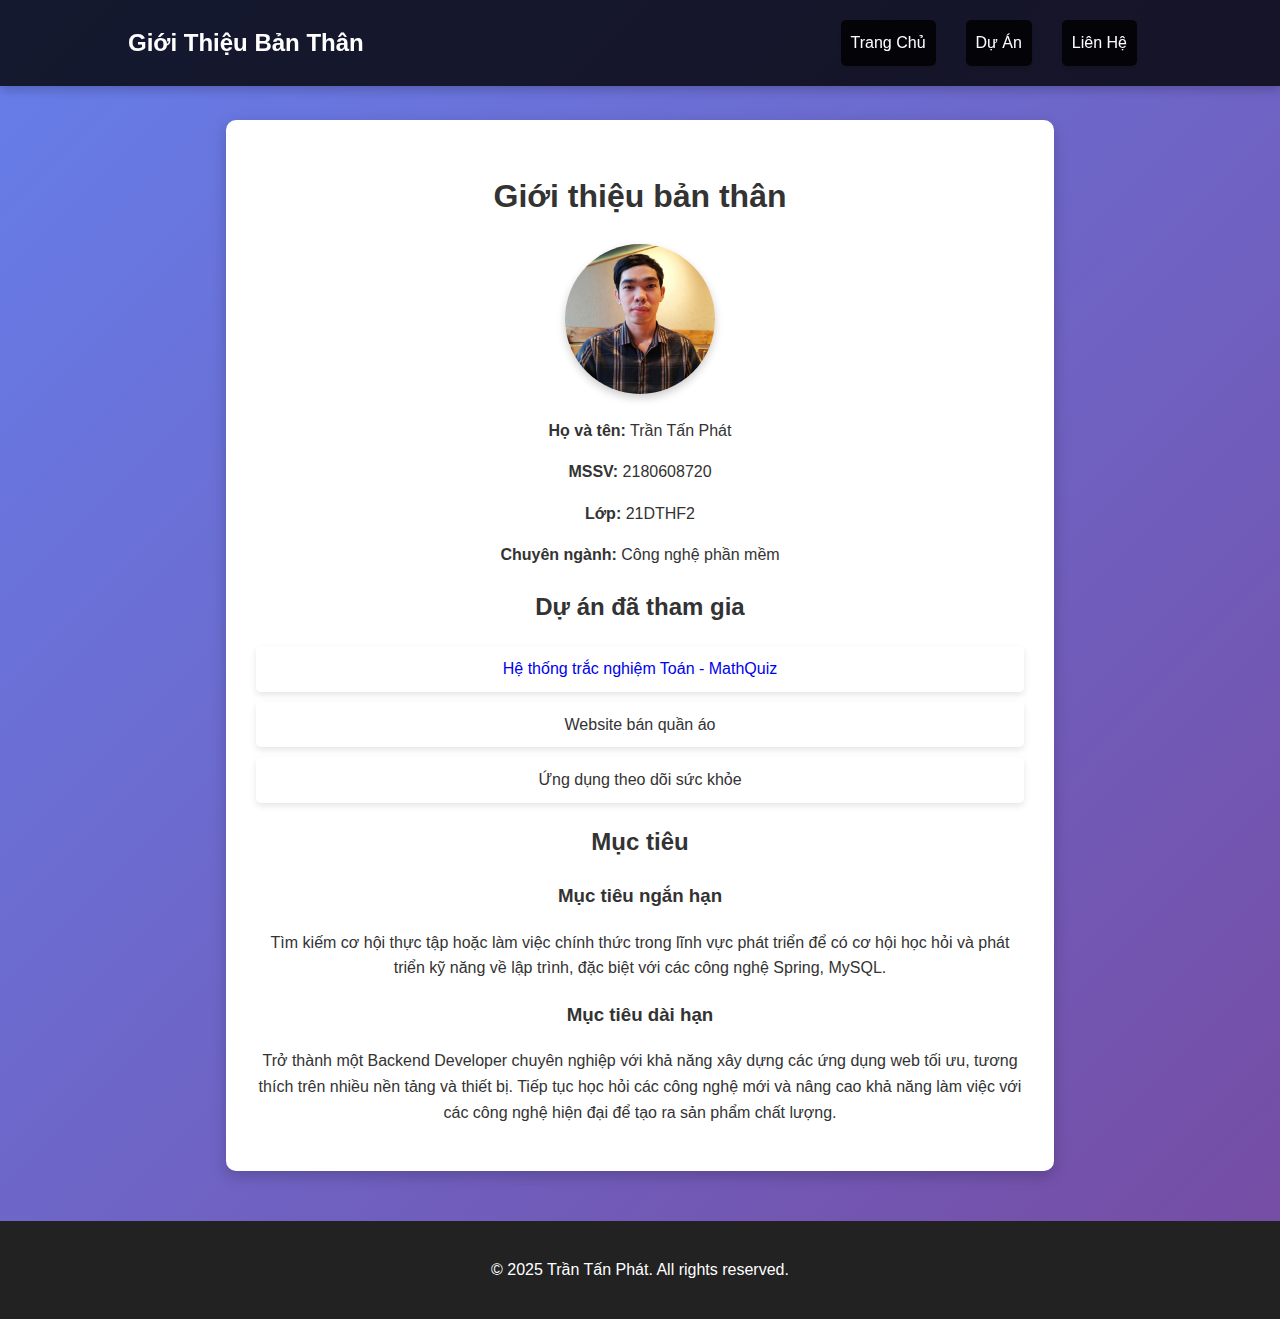
<file: students/tanphat.html>
<!DOCTYPE html>
<html lang="vi">

<head>
  <meta charset="UTF-8">
  <meta name="viewport" content="width=device-width, initial-scale=1.0">
  <title>Giới Thiệu Bản Thân</title>
  <style>
      body {
          font-family: 'Poppins', sans-serif;
          line-height: 1.6;
          margin: 0;
          padding: 0;
          background: linear-gradient(135deg, #667eea, #764ba2);
          color: #333;
          text-align: center;
      }

      header {
          background: rgba(0, 0, 0, 0.8);
          color: #fff;
          padding: 20px 0;
          position: fixed;
          width: 100%;
          top: 0;
          left: 0;
          z-index: 1000;
          box-shadow: 0 4px 10px rgba(0, 0, 0, 0.2);
          transition: all 0.3s;
      }

      header.shrink {
          padding: 10px 0;
          background: rgba(0, 0, 0, 0.9);
      }

      header .container-header {
          display: flex;
          justify-content: space-between;
          align-items: center;
          width: 80%;
          margin: auto;
      }

      header h1 {
          margin: 0;
          font-size: 24px;
          transition: font-size 0.3s;
      }

      header nav ul {
          padding: 0;
          margin: 0;
          list-style: none;
          display: flex;
      }

      header nav ul li {
          margin: 0 15px;
          background: rgba(0, 0, 0, 0.8);
      }

      header nav ul li a {
          color: #fff;
          text-decoration: none;
          font-size: 16px;
          transition: color 0.3s, transform 0.3s;
      }

      header nav ul li a:hover {
          color: #77aaff;
          transform: scale(1.1);
      }

      .container {
          width: 60%;
          margin: 120px auto 50px;
          background: #fff;
          padding: 30px;
          border-radius: 10px;
          box-shadow: 0 5px 15px rgba(0, 0, 0, 0.2);
      }

      img {
          width: 150px;
          height: 150px;
          border-radius: 50%;
          object-fit: cover;
          box-shadow: 0 4px 8px rgba(0, 0, 0, 0.2);
      }

      ul {
          list-style-type: none;
          padding: 0;
      }

      li {
          background: rgba(255, 255, 255, 0.8);
          margin: 10px 0;
          padding: 10px;
          border-radius: 5px;
          box-shadow: 0 3px 6px rgba(0, 0, 0, 0.1);
          transition: transform 0.3s, background 0.3s;
      }

      li:hover {
          transform: scale(1.05);
          background: #ddd;
      }

      footer {
          background: #222;
          color: #fff;
          text-align: center;
          padding: 20px 0;
          margin-top: 30px;
      }
  </style>
</head>

<body>
  <header>
      <div class="container-header">
          <h1>Giới Thiệu Bản Thân</h1>
          <nav>
              <ul>
                  <li><a href="../index.html">Trang Chủ</a></li>
                  <li><a href="#">Dự Án</a></li>
                  <li><a href="#">Liên Hệ</a></li>
              </ul>
          </nav>
      </div>
  </header>
  <div class="container">
      <h1>Giới thiệu bản thân</h1>
      <img src="../assets/images/tanphat.jpg" alt="Ảnh đại diện">
      <p><strong>Họ và tên:</strong> Trần Tấn Phát</p>
      <p><strong>MSSV:</strong> 2180608720</p>
      <p><strong>Lớp:</strong> 21DTHF2</p>
      <p><strong>Chuyên ngành:</strong> Công nghệ phần mềm</p>
      <h2>Dự án đã tham gia</h2>
      <ul>
          <li><a class="li-a" style="text-decoration: none;" href="http://onluyentoan.online">Hệ thống trắc nghiệm Toán - MathQuiz</a></li>
          <li>Website bán quần áo</li>
          <li>Ứng dụng theo dõi sức khỏe</li>
      </ul>
      <h2>Mục tiêu</h2>
      <h3>Mục tiêu ngắn hạn</h3>
      <p>Tìm kiếm cơ hội thực tập hoặc làm việc chính thức trong lĩnh vực phát triển để có cơ hội học hỏi và phát triển kỹ năng về lập trình, đặc biệt với các công nghệ Spring, MySQL.</p>
      <h3>Mục tiêu dài hạn</h3>
      <p>Trở thành một Backend Developer chuyên nghiệp với khả năng xây dựng các ứng dụng web tối ưu, tương thích trên nhiều nền tảng và thiết bị. Tiếp tục học hỏi các công nghệ mới và nâng cao khả năng làm việc với các công nghệ hiện đại để tạo ra sản phẩm chất lượng.</p>
  </div>
  <footer>
      <p>&copy; 2025 Trần Tấn Phát. All rights reserved.</p>
  </footer>
  <script>
      window.addEventListener('scroll', function () {
          const header = document.querySelector('header');
          if (window.scrollY > 50) {
              header.classList.add('shrink');
          } else {
              header.classList.remove('shrink');
          }
      });
  </script>
</body>

</html>
</file>
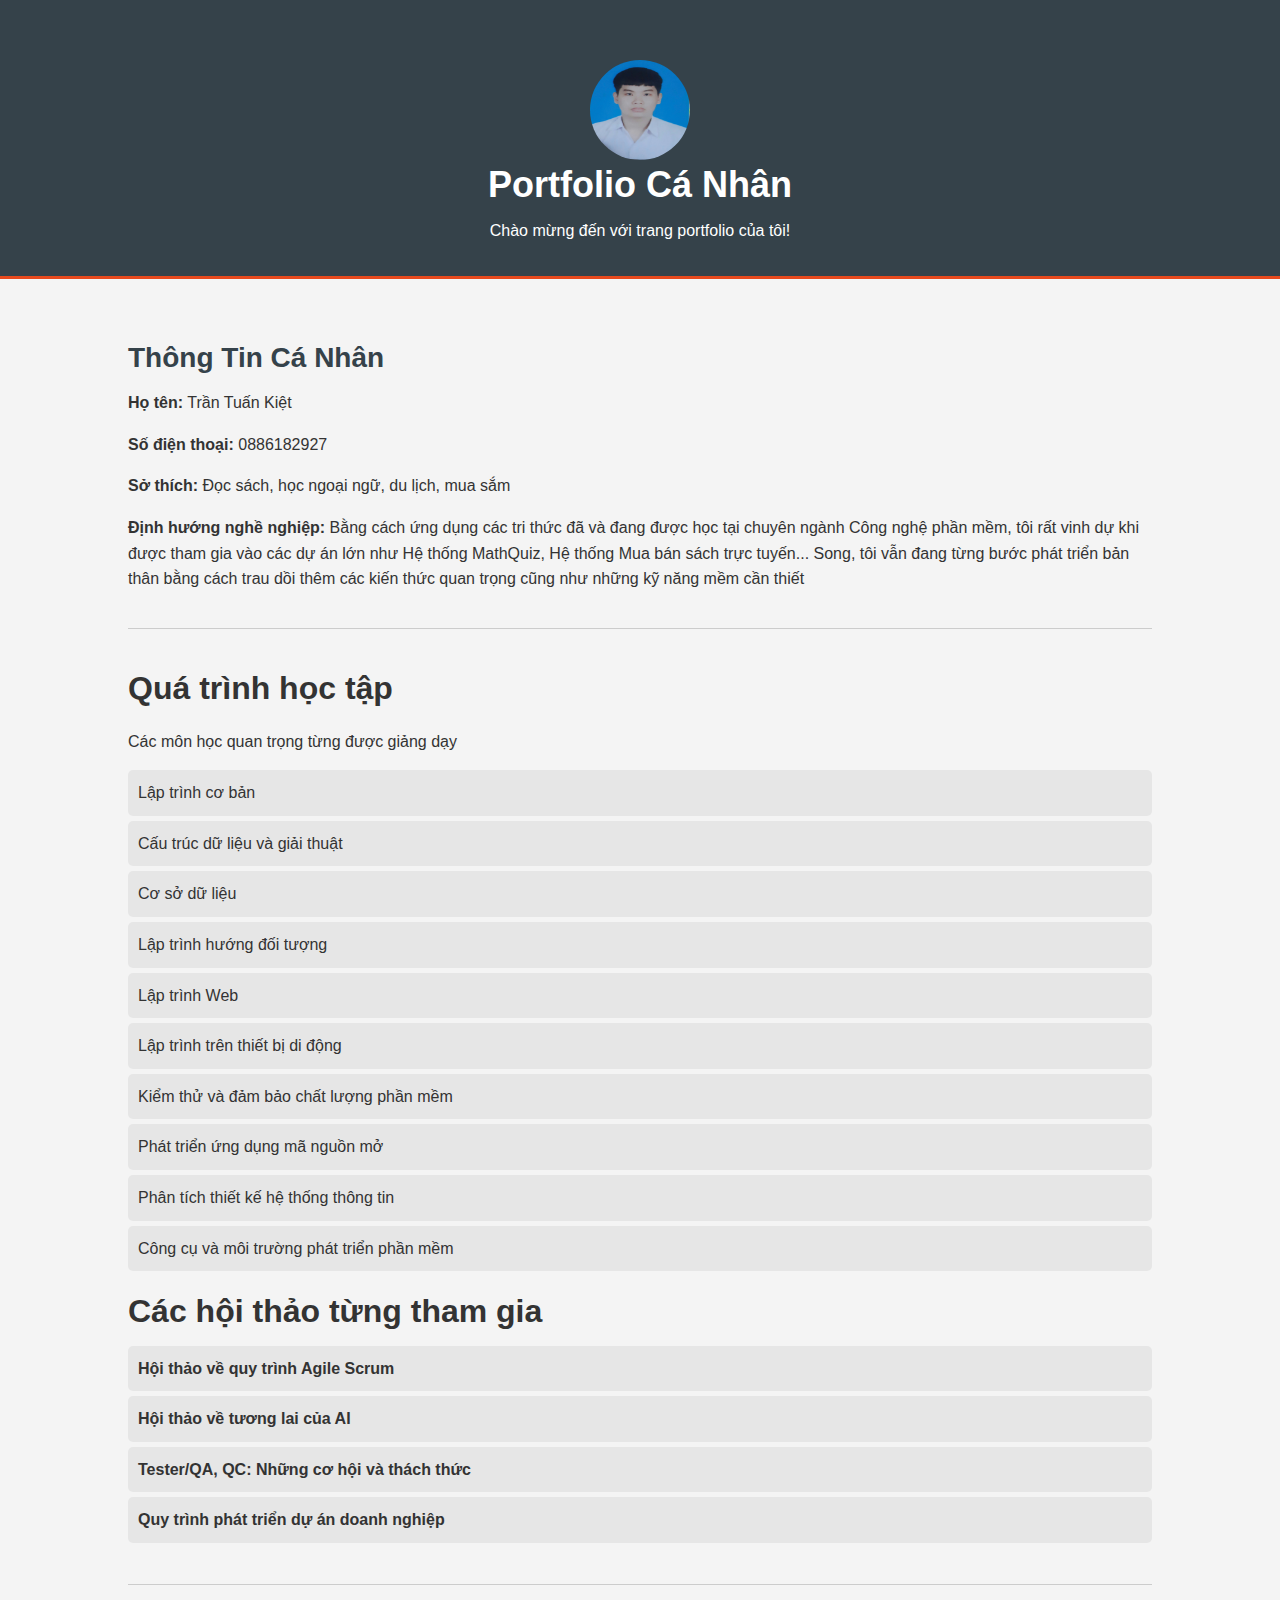
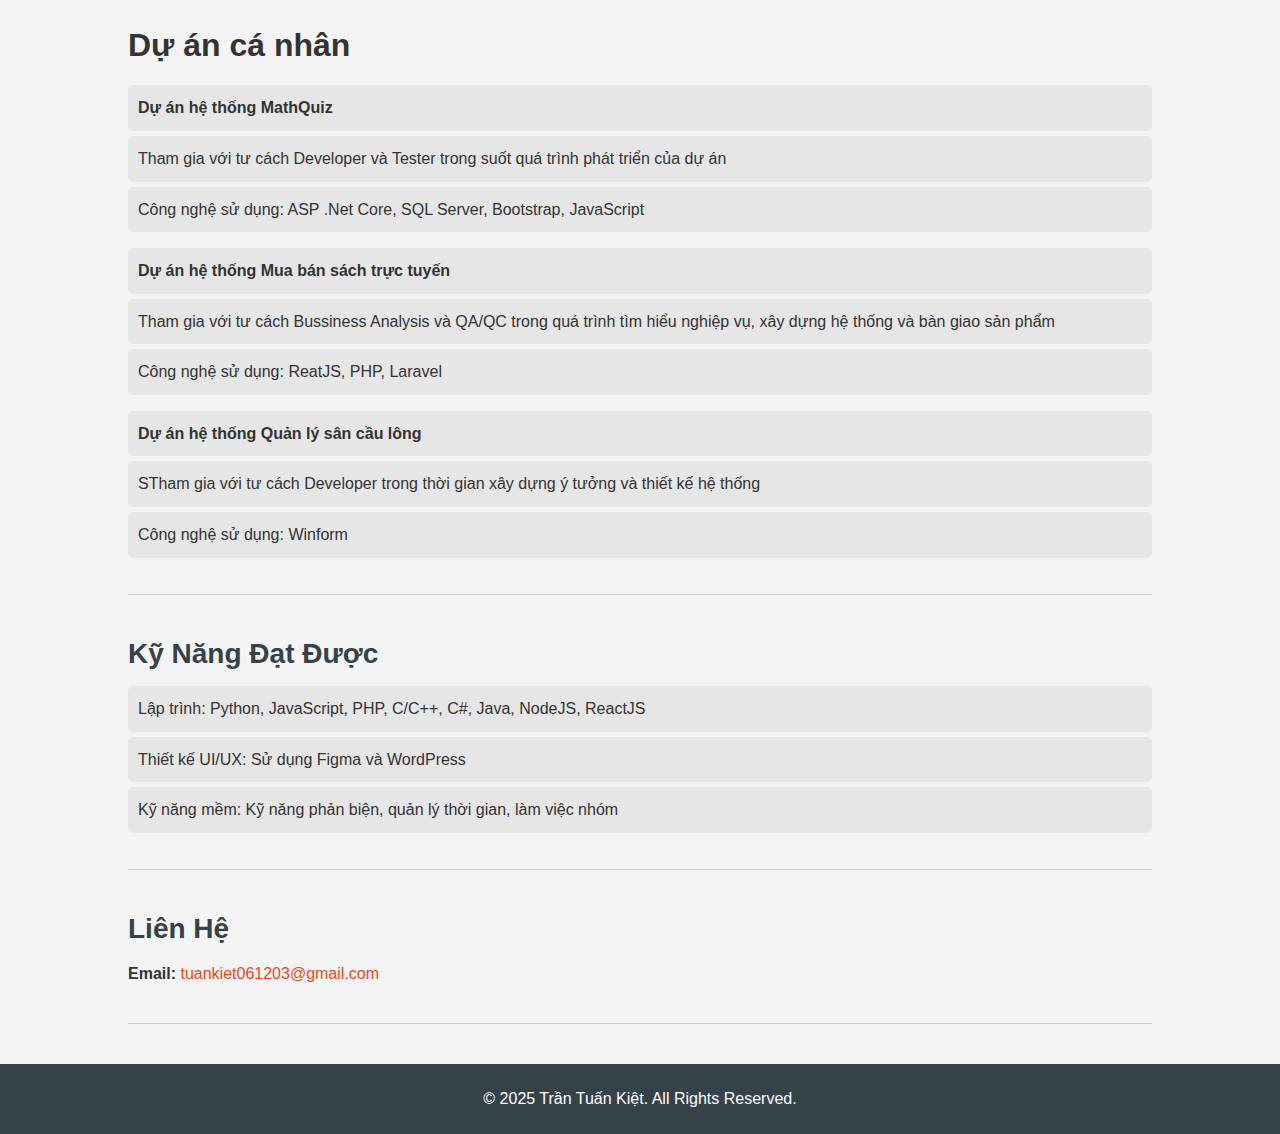
<file: students/tuankiet.html>
<!DOCTYPE html>
<html lang="vi">
<head>
    <meta charset="UTF-8">
    <meta name="viewport" content="width=device-width, initial-scale=1.0">
    <title>Portfolio Cá Nhân</title>
    <style>
        body {
            font-family: Arial, sans-serif;
            margin: 0;
            padding: 0;
            background-color: #f4f4f4;
            color: #333;
        }
        .container {
            width: 80%;
            margin: auto;
            overflow: hidden;
            padding: 20px;
        }
        header {
            background: #35424a;
            color: #ffffff;
            padding-top: 30px;
            min-height: 70px;
            border-bottom: #e8491d 3px solid;
            text-align: center;
        }
        header h1 {
            margin: 0;
            font-size: 36px;
        }
        header img {
            border-radius: 50%;
            width: 100px;
            height: 100px;
            margin-top: 10px;
        }
        section {
            padding: 20px 0;
            border-bottom: 1px solid #ccc;
        }
        section h2 {
            color: #35424a;
            font-size: 28px;
            margin-bottom: 10px;
        }
        section p, section ul {
            font-size: 16px;
            line-height: 1.6;
        }
        ul {
            list-style-type: none;
            padding: 0;
        }
        ul li {
            background: #e6e6e6;
            margin: 5px 0;
            padding: 10px;
            border-radius: 5px;
        }
        footer {
            background: #35424a;
            color: #ffffff;
            text-align: center;
            padding: 10px;
            margin-top: 20px;
        }
        a {
            color: #e8491d;
            text-decoration: none;
        }
        a:hover {
            text-decoration: underline;
        }
    </style>
</head>
<body>
    <header>
        <div class="container">
            <img src="../assets/images/tuankiet.jpg" alt="Ảnh đại diện">
            <h1>Portfolio Cá Nhân</h1>
            <p>Chào mừng đến với trang portfolio của tôi!</p>
        </div>
    </header>

    <div class="container">
        <!-- Thông tin cá nhân -->
        <section id="personal-info">
            <h2>Thông Tin Cá Nhân</h2>
            <p><strong>Họ tên:</strong> Trần Tuấn Kiệt</p>
            <p><strong>Số điện thoại:</strong> 0886182927</p>
            <p><strong>Sở thích:</strong> Đọc sách, học ngoại ngữ, du lịch, mua sắm</p>
            <p><strong>Định hướng nghề nghiệp:</strong> Bằng cách ứng dụng các tri thức đã và đang được học tại chuyên ngành Công nghệ phần mềm, tôi rất vinh dự khi được tham gia vào các dự án lớn như Hệ thống MathQuiz, Hệ thống Mua bán sách trực tuyến...
                Song, tôi vẫn đang từng bước phát triển bản thân bằng cách trau dồi thêm các kiến thức quan trọng cũng như những kỹ năng mềm cần thiết</p>
        </section>
         <!-- Quá trình học tập -->
        <section id="education">
            <h1>Quá trình học tập</h2>
                <p>Các môn học quan trọng từng được giảng dạy</p>
            <ul>
                <li>Lập trình cơ bản</li>
                <li>Cấu trúc dữ liệu và giải thuật</li>
                <li>Cơ sở dữ liệu</li>
                <li>Lập trình hướng đối tượng</li>
                <li>Lập trình Web</li>
                <li>Lập trình trên thiết bị di động</li>
                <li>Kiểm thử và đảm bảo chất lượng phần mềm</li>
                <li>Phát triển ứng dụng mã nguồn mở</li>
                <li>Phân tích thiết kế hệ thống thông tin</li>
                <li>Công cụ và môi trường phát triển phần mềm</li>
            </ul>
             <h1>Các hội thảo từng tham gia</p>
            <ul>
                <li>Hội thảo về quy trình Agile Scrum</li>
                <li>Hội thảo về tương lai của AI</li>
                <li>Tester/QA, QC: Những cơ hội và thách thức</li>
                <li>Quy trình phát triển dự án doanh nghiệp</li>
            </ul>
        </section>

        <!-- Quá trình học tập -->
        <section id="projects">
            <h1>Dự án cá nhân</h2>
            <ul>
                <li style="font-weight: bold;">Dự án hệ thống MathQuiz</li>
                    <li>Tham gia với tư cách Developer và Tester trong suốt quá trình phát triển của dự án</li>
                    <li>Công nghệ sử dụng: ASP .Net Core, SQL Server, Bootstrap, JavaScript</li>
            </ul>
             <ul>
                <li style="font-weight: bold;">Dự án hệ thống Mua bán sách trực tuyến</li>
                    <li>Tham gia với tư cách Bussiness Analysis và QA/QC trong quá trình tìm hiểu nghiệp vụ, xây dựng hệ thống và bàn giao sản phẩm</li>
                    <li>Công nghệ sử dụng: ReatJS, PHP, Laravel</li>
            </ul>
              <ul>
                <li style="font-weight: bold;">Dự án hệ thống Quản lý sân cầu lông</li>
                    <li>STham gia với tư cách Developer trong thời gian xây dựng ý tưởng và thiết kế hệ thống</li>
                    <li>Công nghệ sử dụng: Winform</li>
            </ul>
        </section>
        <!-- Kỹ năng đạt được -->
        <section id="skills">
            <h2>Kỹ Năng Đạt Được</h2>
            <ul>
                <li>Lập trình: Python, JavaScript, PHP, C/C++, C#, Java, NodeJS, ReactJS </li>
                <li>Thiết kế UI/UX: Sử dụng Figma và WordPress</li>
                <li>Kỹ năng mềm: Kỹ năng phản biện, quản lý thời gian, làm việc nhóm</li>
            </ul>
        </section>

        <!-- Liên hệ -->
        <section id="contact">
            <h2>Liên Hệ</h2>
            <p><strong>Email:</strong> <a href="mailto:[điền email của bạn]">tuankiet061203@gmail.com</a></p>
        </section>
    </div>

    <footer>
        <p>&copy; 2025 Trần Tuấn Kiệt. All Rights Reserved.</p>
    </footer>
</body>
</html>
</file>
